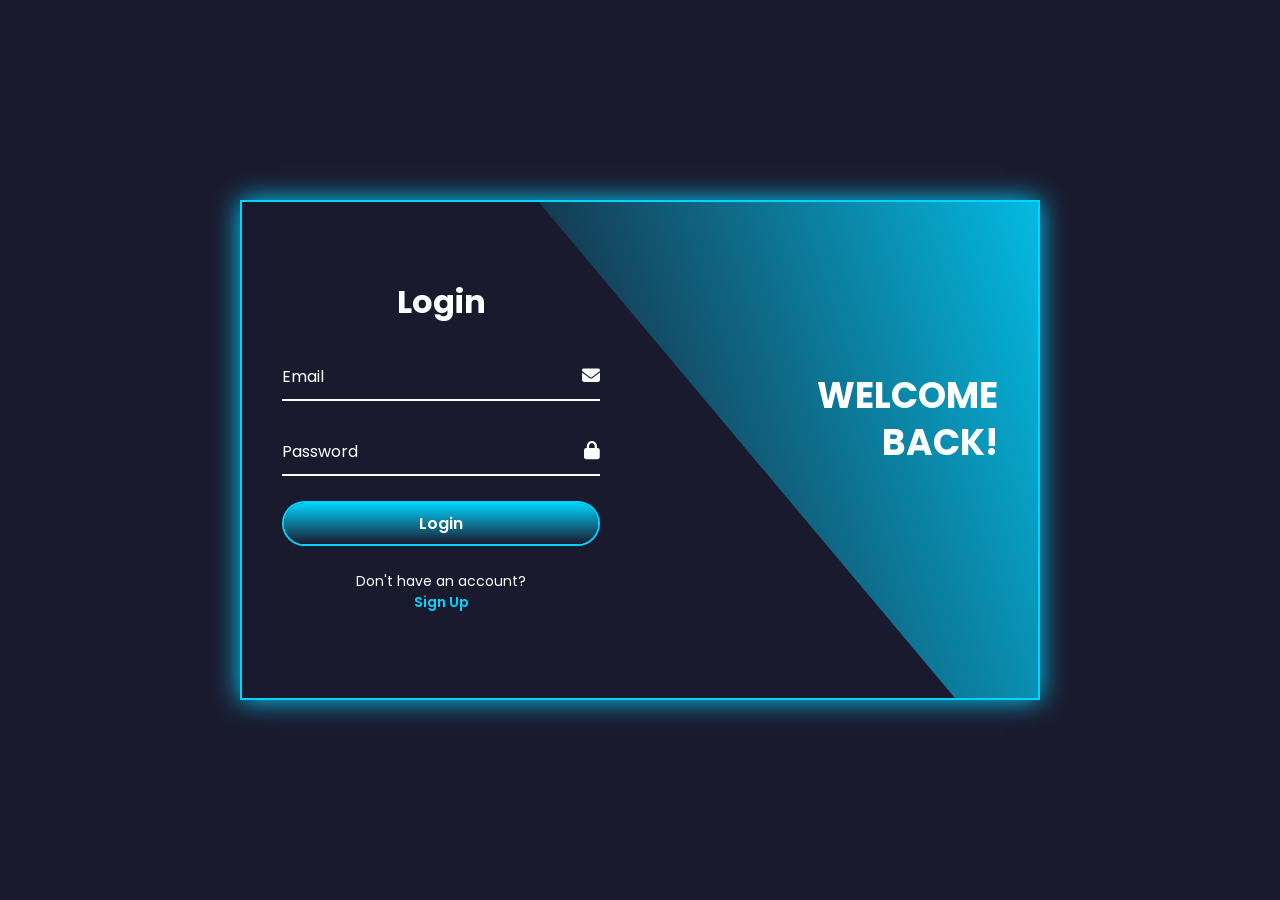
<file: index.html>
<!DOCTYPE html>
<html lang="en">
<head>
    <meta charset="UTF-8">
    <meta name="viewport" content="width=device-width, initial-scale=1.0">
    <title>Login & Signup Form</title>
    <link rel="stylesheet" href="style.css">
    <link rel="stylesheet" href="https://cdnjs.cloudflare.com/ajax/libs/font-awesome/6.5.1/css/all.min.css">
</head>

<body>
    <div class="auth-wrapper">
        <div class="background-shape"></div>
        <div class="secondary-shape"></div>
        
        <div class="credentials-panel signin">
            <h2 class="slide-element">Login</h2>
            <form action="javascript:void(0);">
                <div class="field-wrapper slide-element">
                    <input type="email" id="loginEmail" required>
                    <label for="loginEmail">Email</label>
                    <i class="fa-solid fa-envelope"></i>
                </div>

                <div class="field-wrapper slide-element">
                    <input type="password" id="loginPassword" required>
                    <label for="loginPassword">Password</label>
                    <i class="fa-solid fa-lock"></i>
                </div>

                <div class="field-wrapper slide-element">
                    <button class="submit-button" type="button" onclick="ui.login()">Login</button>
                </div>

                <div class="switch-link slide-element">
                    <p>Don't have an account? <br> <a href="#" class="register-trigger">Sign Up</a></p>
                </div>
            </form>
        </div>

        <div class="welcome-section signin">
            <h2 class="slide-element">WELCOME BACK!</h2>
        </div>

        <div class="credentials-panel signup">
            <h2 class="slide-element">Register</h2>
            <form action="javascript:void(0);">
                <div class="field-wrapper slide-element">
                    <input type="text" id="signupName" required>
                    <label for="signupName">Full Name</label>
                    <i class="fa-solid fa-user"></i>
                </div>

                <div class="field-wrapper slide-element">
                    <input type="email" id="signupEmail" required>
                    <label for="signupEmail">Email</label>
                    <i class="fa-solid fa-envelope"></i>
                </div>

                <div class="field-wrapper slide-element">
                    <input type="password" id="signupPassword" required>
                    <label for="signupPassword">Password</label>
                    <i class="fa-solid fa-lock"></i>
                </div>

                <div class="field-wrapper slide-element">
                    <input type="password" id="signupPassword2" required>
                    <label for="signupPassword2">Confirm Password</label>
                    <i class="fa-solid fa-shield-halved"></i>
                </div>

                <div class="field-wrapper slide-element">
                    <button class="submit-button" type="button" onclick="ui.signup()">Register</button>
                </div>

                <div class="switch-link slide-element">
                    <p>Already have an account? <br> <a href="#" class="login-trigger">Sign In</a></p>
                </div>
            </form>
        </div>

        <div class="welcome-section signup">
            <h2 class="slide-element">WELCOME!</h2>
        </div>

    </div>
   

    <script src="script.js"></script>
</body>
</html>
</file>
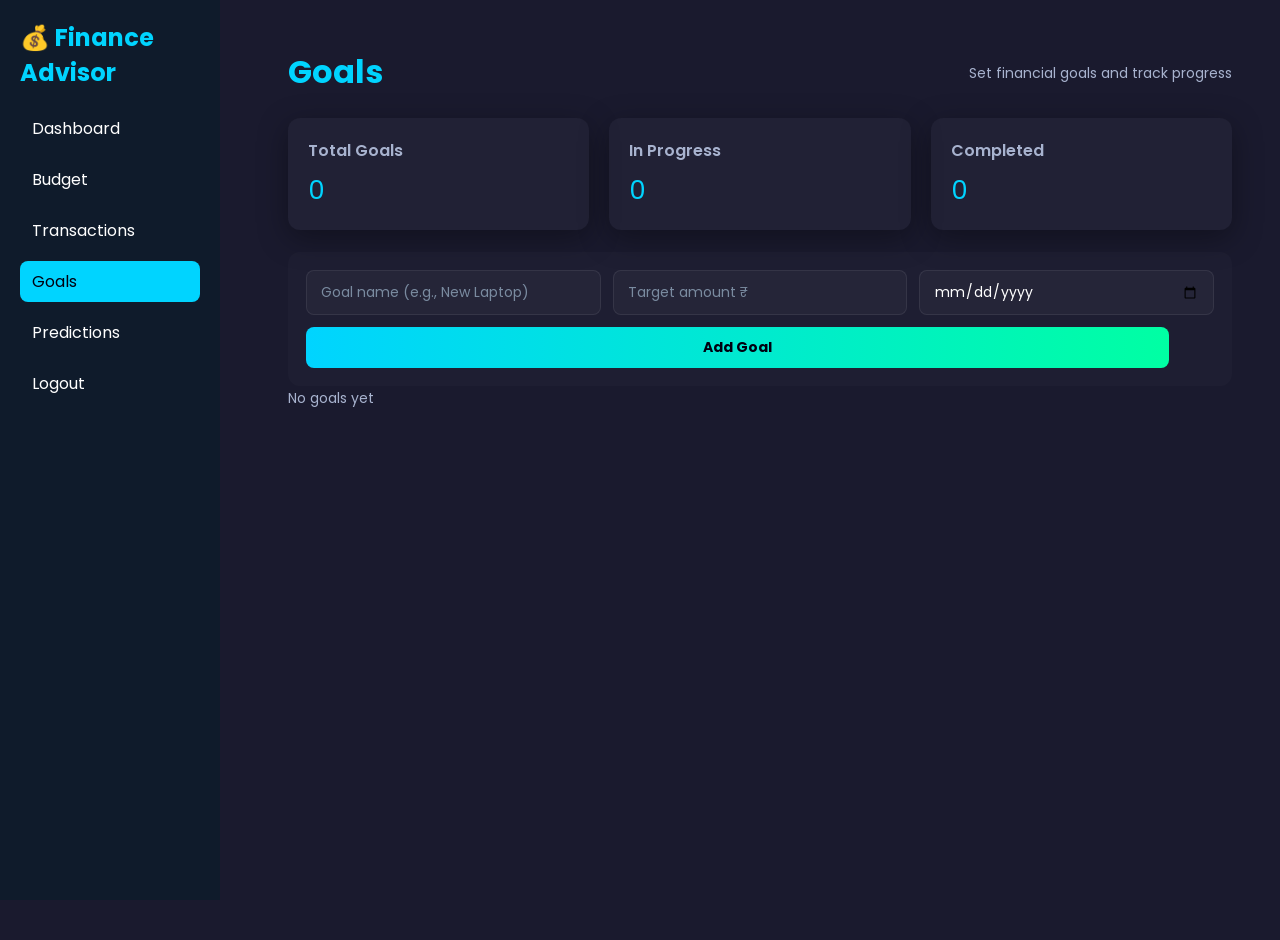
<file: goals.html>
<!doctype html>
<html lang="en">
<head>
  <meta charset="utf-8"/>
  <meta name="viewport" content="width=device-width,initial-scale=1"/>
  <title>Finance Advisor — Goals</title>
  <link rel="stylesheet" href="style.css" />
</head>
<body>
  <div class="app">
    <aside class="sidebar">
      <div class="brand"><h2>💰 Finance Advisor</h2></div>
      <nav>
        <ul>
          <li><a href="dashboard.html">Dashboard</a></li>
          <li><a href="budget.html">Budget</a></li>
          <li><a href="transactions.html">Transactions</a></li>
          <li class="active"><a href="goals.html">Goals</a></li>
          <li><a href="prediction.html">Predictions</a></li>
          <li><a href="index.html" onclick="ui.logout()">Logout</a></li>
        </ul>
      </nav>
    </aside>

    <main class="main-content">
      <header class="topbar">
        <h1>Goals</h1>
        <p class="muted">Set financial goals and track progress</p>
      </header>

      <section class="cards" style="margin-top:22px">
        <div class="card"><h4>Total Goals</h4><p id="totalGoals">0</p></div>
        <div class="card"><h4>In Progress</h4><p id="inProgressGoals">0</p></div>
        <div class="card"><h4>Completed</h4><p id="completedGoals">0</p></div>
      </section>

      <section class="goal-form">
        <input id="goalName" type="text" placeholder="Goal name (e.g., New Laptop)" />
        <input id="goalAmount" type="number" placeholder="Target amount ₹" />
        <input id="goalDate" type="date" />
        <button class="btn-primary" onclick="ui.addGoal()">Add Goal</button>
      </section>

      <section class="goal-list" id="goalList"></section>
    </main>
  </div>

  <div id="toastContainer"></div>
  <script src="script.js"></script>
</body>
</html>
</file>
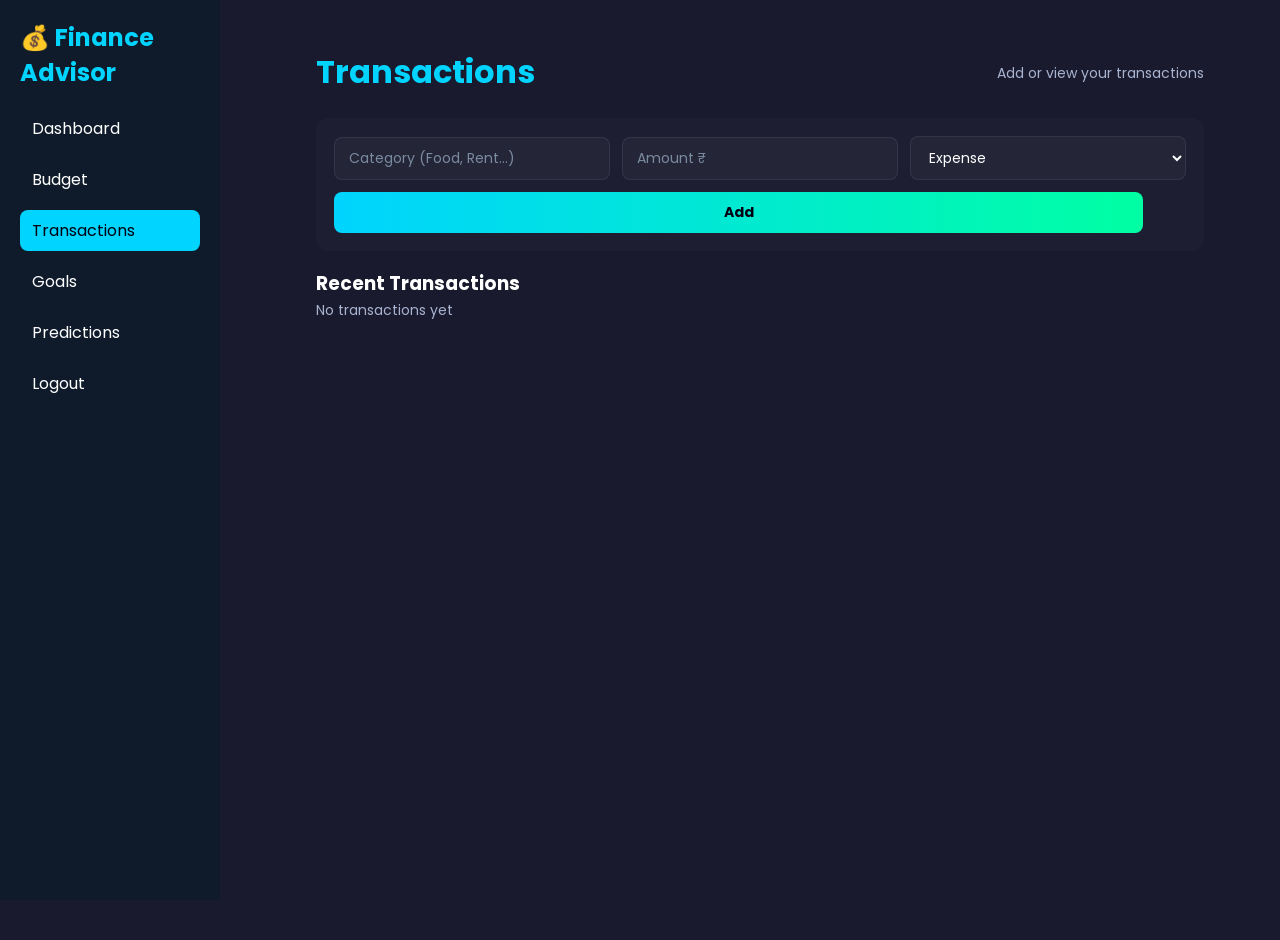
<file: transactions.html>
<!doctype html>
<html lang="en">
<head>
  <meta charset="utf-8"/>
  <meta name="viewport" content="width=device-width,initial-scale=1"/>
  <title>Finance Advisor — Transactions</title>
  <link rel="stylesheet" href="style.css" />
</head>
<body>
  <div class="app">
    <aside class="sidebar">
      <div class="brand"><h2>💰 Finance Advisor</h2></div>
      <nav>
        <ul>
          <li><a href="dashboard.html">Dashboard</a></li>
          <li><a href="budget.html">Budget</a></li>
          <li class="active"><a href="transactions.html">Transactions</a></li>
          <li><a href="goals.html">Goals</a></li>
          <li><a href="prediction.html">Predictions</a></li>
          <li><a href="index.html" onclick="ui.logout()">Logout</a></li>
        </ul>
      </nav>
    </aside>

    <main class="main-content">
      <header class="topbar">
        <h1>Transactions</h1>
        <p class="muted">Add or view your transactions</p>
      </header>

      <section class="txn-form">
        <div class="form-row">
          <input id="txnCategory" type="text" placeholder="Category (Food, Rent...)" />
          <input id="txnAmount" type="number" placeholder="Amount ₹" />
          <select id="txnType"><option value="expense">Expense</option><option value="income">Income</option></select>
          <button class="btn-primary" onclick="ui.addTransaction()">Add</button>
        </div>
      </section>

      <section class="txn-list">
        <h3>Recent Transactions</h3>
        <div id="txnList"></div>
      </section>
    </main>
  </div>

  <div id="toastContainer"></div>
  <script src="script.js"></script>
</body>
</html>
</file>
<file: style.css>
@import url('https://fonts.googleapis.com/css2?family=Poppins:ital,wght@0,100;0,200;0,300;0,400;0,500;0,600;0,700;0,800;0,900;1,100;1,200;1,300;1,400;1,500;1,600;1,700;1,800;1,900&display=swap');

    * {
        margin: 0;
        padding: 0;
        box-sizing: border-box;
        font-family: 'Poppins', sans-serif;
        color: #fff;
    }

    body {
        display: flex;
        flex-direction: column;
        justify-content: center;
        align-items: center;
        min-height: 100vh;
        background: #1a1a2e;
        padding: 20px;
    }

    .footer {
        margin-top: 30px;
        text-align: center;
        padding: 15px;
        font-size: 14px;
        color: #fff;
    }

    .footer a {
        color: #00d4ff;
        text-decoration: none;
        font-weight: 600;
        transition: .3s;
    }

    .footer a:hover {
        text-decoration: underline;
        color: #00b8d4;
    }

    .auth-wrapper {
        position: relative;
        width: 100%;
        max-width: 800px;
        height: 500px;
        border: 2px solid #00d4ff;
        box-shadow: 0 0 25px #00d4ff;
        overflow: hidden;
    }

    .auth-wrapper .credentials-panel {
        position: absolute;
        top: 0;
        width: 50%;
        height: 100%;
        display: flex;
        justify-content: center;
        flex-direction: column;
    }

    .credentials-panel.signin {
        left: 0;
        padding: 0 40px;
    }

    .credentials-panel.signin .slide-element {
        transform: translateX(0%);
        transition: .7s;
        opacity: 1;
    }

    .credentials-panel.signin .slide-element:nth-child(1) {
        transition-delay: 2.1s;
    }

    .credentials-panel.signin .slide-element:nth-child(2) {
        transition-delay: 2.2s;
    }

    .credentials-panel.signin .slide-element:nth-child(3) {
        transition-delay: 2.3s;
    }

    .credentials-panel.signin .slide-element:nth-child(4) {
        transition-delay: 2.4s;
    }

    .credentials-panel.signin .slide-element:nth-child(5) {
        transition-delay: 2.5s;
    }

    .auth-wrapper.toggled .credentials-panel.signin .slide-element {
        transform: translateX(-120%);
        opacity: 0;
    }

    .auth-wrapper.toggled .credentials-panel.signin .slide-element:nth-child(1) {
        transition-delay: 0s;
    }

    .auth-wrapper.toggled .credentials-panel.signin .slide-element:nth-child(2) {
        transition-delay: 0.1s;
    }

    .auth-wrapper.toggled .credentials-panel.signin .slide-element:nth-child(3) {
        transition-delay: 0.2s;
    }

    .auth-wrapper.toggled .credentials-panel.signin .slide-element:nth-child(4) {
        transition-delay: 0.3s;
    }

    .auth-wrapper.toggled .credentials-panel.signin .slide-element:nth-child(5) {
        transition-delay: 0.4s;
    }

    .credentials-panel.signup {
        right: 0;
        padding: 0 60px;
    }

    .credentials-panel.signup .slide-element {
        transform: translateX(120%);
        transition: .7s ease;
        opacity: 0;
        filter: blur(10px);
    }

    .credentials-panel.signup .slide-element:nth-child(1) {
        transition-delay: 0s;
    }

    .credentials-panel.signup .slide-element:nth-child(2) {
        transition-delay: 0.1s;
    }

    .credentials-panel.signup .slide-element:nth-child(3) {
        transition-delay: 0.2s;
    }

    .credentials-panel.signup .slide-element:nth-child(4) {
        transition-delay: 0.3s;
    }

    .credentials-panel.signup .slide-element:nth-child(5) {
        transition-delay: 0.4s;
    }

    .credentials-panel.signup .slide-element:nth-child(6) {
        transition-delay: 0.5s;
    }

    .auth-wrapper.toggled .credentials-panel.signup .slide-element {
        transform: translateX(0%);
        opacity: 1;
        filter: blur(0px);
    }

    .auth-wrapper.toggled .credentials-panel.signup .slide-element:nth-child(1) {
        transition-delay: 1.7s;
    }

    .auth-wrapper.toggled .credentials-panel.signup .slide-element:nth-child(2) {
        transition-delay: 1.8s;
    }

    .auth-wrapper.toggled .credentials-panel.signup .slide-element:nth-child(3) {
        transition-delay: 1.9s;
    }

    .auth-wrapper.toggled .credentials-panel.signup .slide-element:nth-child(4) {
        transition-delay: 1.9s;
    }

    .auth-wrapper.toggled .credentials-panel.signup .slide-element:nth-child(5) {
        transition-delay: 2.0s;
    }

    .auth-wrapper.toggled .credentials-panel.signup .slide-element:nth-child(6) {
        transition-delay: 2.1s;
    }

    .credentials-panel h2 {
        font-size: 32px;
        text-align: center;
    }

    .credentials-panel .field-wrapper {
        position: relative;
        width: 100%;
        height: 50px;
        margin-top: 25px;
    }

    .field-wrapper input {
        width: 100%;
        height: 100%;
        background: transparent;
        border: none;
        outline: none;
        font-size: 16px;
        color: #fff;
        font-weight: 600;
        border-bottom: 2px solid #fff;
        padding-right: 23px;
        transition: .5s;
    }

    .field-wrapper input:focus,
    .field-wrapper input:valid {
        border-bottom: 2px solid #00d4ff;
    }

    .field-wrapper label {
        position: absolute;
        top: 50%;
        left: 0;
        transform: translateY(-50%);
        font-size: 16px;
        color: #fff;
        transition: .5s;
    }

    .field-wrapper input:focus~label,
    .field-wrapper input:valid~label {
        top: -5px;
        color: #00d4ff;
    }

    .field-wrapper i {
        position: absolute;
        top: 50%;
        right: 0;
        font-size: 18px;
        transform: translateY(-50%);
        color: #fff;
    }

    .field-wrapper input:focus~i,
    .field-wrapper input:valid~i {
        color: #00d4ff;
    }

    .submit-button {
        position: relative;
        width: 100%;
        height: 45px;
        background: transparent;
        border-radius: 40px;
        cursor: pointer;
        font-size: 16px;
        font-weight: 600;
        border: 2px solid #00d4ff;
        overflow: hidden;
        z-index: 1;
    }

    .submit-button::before {
        content: "";
        position: absolute;
        height: 300%;
        width: 100%;
        background: linear-gradient(#1a1a2e, #00d4ff, #1a1a2e, #00d4ff);
        top: -100%;
        left: 0;
        z-index: -1;
        transition: .5s;
    }

    .submit-button:hover:before {
        top: 0;
    }

    .switch-link {
        font-size: 14px;
        text-align: center;
        margin: 20px 0 10px;
    }

    .switch-link a {
        text-decoration: none;
        color: #00d4ff;
        font-weight: 600;
    }

    .switch-link a:hover {
        text-decoration: underline;
    }

    .welcome-section {
        position: absolute;
        top: 0;
        height: 100%;
        width: 50%;
        display: flex;
        justify-content: center;
        flex-direction: column;
    }

    .welcome-section.signin {
        right: 0;
        text-align: right;
        padding: 0 40px 60px 150px;
    }

    .welcome-section.signin .slide-element {
        transform: translateX(0);
        transition: .7s ease;
        opacity: 1;
        filter: blur(0px);
    }

    .welcome-section.signin .slide-element:nth-child(1) {
        transition-delay: 2.0s;
    }

    .welcome-section.signin .slide-element:nth-child(2) {
        transition-delay: 2.1s;
    }

    .auth-wrapper.toggled .welcome-section.signin .slide-element {
        transform: translateX(120%);
        opacity: 0;
        filter: blur(10px);
    }

    .auth-wrapper.toggled .welcome-section.signin .slide-element:nth-child(1) {
        transition-delay: 0s;
    }

    .auth-wrapper.toggled .welcome-section.signin .slide-element:nth-child(2) {
        transition-delay: 0.1s;
    }

    .welcome-section.signup {
        left: 0;
        text-align: left;
        padding: 0 150px 60px 38px;
        pointer-events: none;
    }

    .welcome-section.signup .slide-element {
        transform: translateX(-120%);
        transition: .7s ease;
        opacity: 0;
        filter: blur(10PX);
    }

    .welcome-section.signup .slide-element:nth-child(1) {
        transition-delay: 0s;
    }

    .welcome-section.signup .slide-element:nth-child(2) {
        transition-delay: 0.1s;
    }

    .auth-wrapper.toggled .welcome-section.signup .slide-element {
        transform: translateX(0%);
        opacity: 1;
        filter: blur(0);
    }

    .auth-wrapper.toggled .welcome-section.signup .slide-element:nth-child(1) {
        transition-delay: 1.7s;
    }

    .auth-wrapper.toggled .welcome-section.signup .slide-element:nth-child(2) {
        transition-delay: 1.8s;
    }

    .welcome-section h2 {
        text-transform: uppercase;
        font-size: 36px;
        line-height: 1.3;
    }

    .welcome-section p {
        font-size: 16px;
    }

    .auth-wrapper .background-shape {
        position: absolute;
        right: 0;
        top: -5px;
        height: 600px;
        width: 850px;
        background: linear-gradient(45deg, #1a1a2e, #00d4ff);
        transform: rotate(10deg) skewY(40deg);
        transform-origin: bottom right;
        transition: 1.5s ease;
        transition-delay: 1.6s;
    }

    .auth-wrapper.toggled .background-shape {
        transform: rotate(0deg) skewY(0deg);
        transition-delay: .5s;
    }

    .auth-wrapper .secondary-shape {
        position: absolute;
        left: 250px;
        top: 100%;
        height: 700px;
        width: 850px;
        background: #1a1a2e;
        border-top: 3px solid #00d4ff;
        transform: rotate(0deg) skewY(0deg);
        transform-origin: bottom left;
        transition: 1.5s ease;
        transition-delay: .5s;
    }

    .auth-wrapper.toggled .secondary-shape {
        transform: rotate(-11deg) skewY(-41deg);
        transition-delay: 1.2s;
    }

    /* Mobile Responsive Styles */
    @media (max-width: 768px) {
        body {
            padding: 10px;
        }

        .footer {
            margin-top: 20px;
            font-size: 13px;
        }

        .auth-wrapper {
            height: auto;
            min-height: 500px;
            flex-direction: column;
        }

        .auth-wrapper .credentials-panel,
        .welcome-section {
            width: 100%;
            position: relative;
        }

        .credentials-panel.signin,
        .credentials-panel.signup {
            padding: 40px 30px;
            left: 0;
            right: 0;
        }

        .credentials-panel.signin {
            display: flex;
            animation: fadeInUp 0.6s ease forwards;
        }

        .credentials-panel.signup {
            display: none;
        }

        .auth-wrapper.toggled .credentials-panel.signin {
            display: none;
            animation: fadeOutDown 0.6s ease forwards;
        }

        .auth-wrapper.toggled .credentials-panel.signup {
            display: flex;
            animation: fadeInUp 0.6s ease forwards;
        }

        .credentials-panel.signin .slide-element,
        .credentials-panel.signup .slide-element {
            transform: translateY(0);
            opacity: 1;
            filter: blur(0);
            animation: slideInUp 0.5s ease forwards;
        }

        .credentials-panel.signin .slide-element:nth-child(1),
        .credentials-panel.signup .slide-element:nth-child(1) {
            animation-delay: 0.1s;
            opacity: 0;
        }

        .credentials-panel.signin .slide-element:nth-child(2),
        .credentials-panel.signup .slide-element:nth-child(2) {
            animation-delay: 0.2s;
            opacity: 0;
        }

        .credentials-panel.signin .slide-element:nth-child(3),
        .credentials-panel.signup .slide-element:nth-child(3) {
            animation-delay: 0.3s;
            opacity: 0;
        }

        .credentials-panel.signin .slide-element:nth-child(4),
        .credentials-panel.signup .slide-element:nth-child(4) {
            animation-delay: 0.4s;
            opacity: 0;
        }

        .credentials-panel.signin .slide-element:nth-child(5),
        .credentials-panel.signup .slide-element:nth-child(5) {
            animation-delay: 0.5s;
            opacity: 0;
        }

        .credentials-panel.signup .slide-element:nth-child(6) {
            animation-delay: 0.6s;
            opacity: 0;
        }

        @keyframes fadeInUp {
            from {
                opacity: 0;
                transform: translateY(30px);
            }

            to {
                opacity: 1;
                transform: translateY(0);
            }
        }

        @keyframes fadeOutDown {
            from {
                opacity: 1;
                transform: translateY(0);
            }

            to {
                opacity: 0;
                transform: translateY(30px);
            }
        }

        @keyframes slideInUp {
            from {
                opacity: 0;
                transform: translateY(20px);
            }

            to {
                opacity: 1;
                transform: translateY(0);
            }
        }

        .welcome-section {
            display: none;
        }

        .credentials-panel h2 {
            font-size: 28px;
            margin-bottom: 10px;
        }

        .auth-wrapper .background-shape,
        .auth-wrapper .secondary-shape {
            display: none;
        }

        .field-wrapper {
            margin-top: 20px;
        }
    }

    @media (max-width: 480px) {

        .credentials-panel.signin,
        .credentials-panel.signup {
            padding: 30px 20px;
        }

        .credentials-panel h2 {
            font-size: 24px;
        }

        .field-wrapper input,
        .field-wrapper label {
            font-size: 14px;
        }

        .submit-button {
            font-size: 14px;
            height: 40px;
        }

        .switch-link {
            font-size: 13px;
        }
    }

/* ===== CSS VARIABLES ===== */
:root {
  --accent: #00d4ff;
  --muted:  #A8B3CF;
  --card:   rgba(255,255,255,0.04);
  --bg:     #0b1220;
  --sidebar:#0f1b2b;
}

/* auth */
.auth-body{display:flex;align-items:center;justify-content:center;height:100vh}
.auth-container{width:100%;max-width:460px;padding:20px}
.auth-box{background:var(--card);backdrop-filter:blur(10px);border-radius:14px;padding:28px;box-shadow:0 8px 30px rgba(0,0,0,0.45);margin-bottom:14px}
.logo{color:var(--accent);text-align:center;margin:0 0 6px;font-size:30px}
.subtitle{text-align:center;color:var(--muted);margin-bottom:18px}
.form-section{display:flex;flex-direction:column;align-items:center}
.form-section input{width:92%;padding:10px;margin:8px 0;border-radius:8px;border:none;background:rgba(255,255,255,0.03);color:#fff;outline:none}
.btn-primary{width:95%;padding:10px;border-radius:8px;border:none;background:linear-gradient(90deg,var(--accent),#00FFA3);color:#001;cursor:pointer;font-weight:700}
.links{color:var(--muted);text-align:center;margin-top:8px}
.hidden{display:none}

/* app layout */
.app{display:flex;min-height:100vh}
.sidebar{width:220px;background:#0f1b2b;padding:20px;color:#cfe8ff;position:fixed;left:0;top:0;bottom:0}
.sidebar .brand h2{color:var(--accent);margin:0 0 18px}
.sidebar nav ul{list-style:none;padding:0;margin:0}
.sidebar nav li{margin:10px 0}
.sidebar nav a{color:inherit;text-decoration:none;padding:8px 12px;display:block;border-radius:8px}
.sidebar nav a:hover, .sidebar nav .active a{background:var(--accent);color:#001}
.main-content{margin-left:240px;padding:28px;flex:1}

/* cards */
.topbar{display:flex;justify-content:space-between;align-items:center}
.topbar h1{margin:0;color:var(--accent)}
.muted{color:var(--muted);margin:2px 0 0;font-size:14px}
.cards{display:flex;gap:20px;margin-top:22px;flex-wrap:wrap}
.card{flex:1;min-width:210px;background:rgba(255,255,255,0.03);padding:20px;border-radius:12px;box-shadow:0 8px 30px rgba(0,0,0,0.35)}
.card h4{margin:0;color:var(--muted);font-weight:600}
.card p{font-size:1.6rem;color:var(--accent);margin:8px 0 0}

/* lists */
.txn-list{margin-top:18px}
.txn-item{display:flex;justify-content:space-between;padding:12px;background:rgba(255,255,255,0.02);border-radius:8px;margin-bottom:8px}
.goal-card{background:rgba(255,255,255,0.03);padding:12px;border-radius:10px;margin-bottom:8px}

/* predictions */
.pred-info{margin-top:20px;color:var(--muted)}
.pred-info h3{margin:0}
.pred-info p{color:var(--accent);font-weight:700}

/* toast */
#toastContainer{position:fixed;right:20px;top:20px;z-index:9999;display:flex;flex-direction:column;gap:10px}
.toast{padding:10px 14px;border-radius:10px;color:#001;font-weight:700;box-shadow:0 8px 24px rgba(0,0,0,0.35);opacity:0;transform:translateY(-6px);transition:all .36s}
.toast.show{opacity:1;transform:none}
.toast.info{background:var(--accent);color:#001}
.toast.success{background:#4ade80;color:#001}
.toast.error{background:#ff7b7b;color:#001}

/* responsive */
@media (max-width:900px){
  .sidebar{position:relative;width:100%}
  .main-content{margin-left:0;padding:16px}
}

/* ===== MISSING COMPONENTS ===== */

/* Buttons */
.btn-outline {
  padding: 6px 12px;
  border-radius: 8px;
  border: 1px solid rgba(255,255,255,0.15);
  background: transparent;
  color: #fff;
  cursor: pointer;
  font-size: 13px;
  transition: background .2s, border-color .2s;
}
.btn-outline:hover { background: rgba(255,255,255,0.07); border-color: var(--accent); }
.btn-outline.danger { border-color: #ef4444; color: #ff8a8a; }
.btn-outline.danger:hover { background: rgba(239,68,68,0.12); }

/* Forms */
.goal-form {
  display: flex;
  flex-wrap: wrap;
  gap: 12px;
  margin-top: 22px;
  background: rgba(255,255,255,0.02);
  padding: 18px;
  border-radius: 12px;
}
.goal-form input, .goal-form select {
  flex: 1;
  min-width: 160px;
  padding: 10px 14px;
  border-radius: 8px;
  border: 1px solid rgba(255,255,255,0.08);
  background: rgba(255,255,255,0.03);
  color: #fff;
  font-size: 14px;
  outline: none;
  transition: border-color .2s;
}
.goal-form input:focus, .goal-form select:focus { border-color: var(--accent); }
.goal-form .btn-primary { flex: 0 0 auto; padding: 10px 22px; }

.txn-form {
  background: rgba(255,255,255,0.02);
  padding: 18px;
  border-radius: 12px;
  margin-top: 22px;
}
.form-row {
  display: flex;
  flex-wrap: wrap;
  gap: 12px;
  align-items: center;
}
.form-row input, .form-row select {
  flex: 1;
  min-width: 140px;
  padding: 10px 14px;
  border-radius: 8px;
  border: 1px solid rgba(255,255,255,0.08);
  background: rgba(255,255,255,0.03);
  color: #fff;
  font-size: 14px;
  outline: none;
  transition: border-color .2s;
}
.form-row input:focus, .form-row select:focus { border-color: var(--accent); }
.form-row .btn-primary { flex: 0 0 auto; padding: 10px 22px; }

/* select option fix */
select option { background: #0f1b2b; color: #fff; }

/* Chart section */
.chart-section {
  display: flex;
  gap: 20px;
  margin-top: 28px;
  flex-wrap: wrap;
  align-items: flex-start;
}
.chart-card {
  flex: 1;
  min-width: 280px;
  background: rgba(255,255,255,0.03);
  border-radius: 12px;
  padding: 20px;
}
.chart-title { margin-bottom: 14px; }
.chart-title h3 { margin: 0; color: #fff; }

.small-cards {
  display: flex;
  flex-direction: column;
  gap: 14px;
  min-width: 160px;
}
.mini-card {
  background: rgba(255,255,255,0.03);
  border-radius: 12px;
  padding: 16px 20px;
}
.mini-card h5 { margin: 0 0 6px; color: var(--muted); font-weight: 500; font-size: 13px; }
.mini-card p  { margin: 0; font-size: 1.5rem; color: var(--accent); font-weight: 700; }

/* Chip / top action button */
.chip {
  padding: 8px 18px;
  border-radius: 20px;
  border: 1px solid var(--accent);
  background: transparent;
  color: var(--accent);
  cursor: pointer;
  font-weight: 600;
  transition: background .2s;
}
.chip:hover { background: var(--accent); color: #001; }

/* Dashboard btn-primary scoped */
.btn-primary {
  padding: 10px 20px;
  border-radius: 8px;
  border: none;
  background: linear-gradient(90deg, var(--accent), #00FFA3);
  color: #001;
  cursor: pointer;
  font-weight: 700;
  font-size: 14px;
  transition: opacity .2s;
}
.btn-primary:hover { opacity: .88; }

/* Fix placeholder visibility in dark inputs */
input::placeholder { color: #7a8ba0; opacity: 1; }
@media (max-width: 700px) {
  .chart-section { flex-direction: column; }
  .form-row, .goal-form { flex-direction: column; }
  .cards { flex-direction: column; }
  .top-actions { margin-top: 8px; }
  .topbar { flex-direction: column; align-items: flex-start; }
}
</file>
